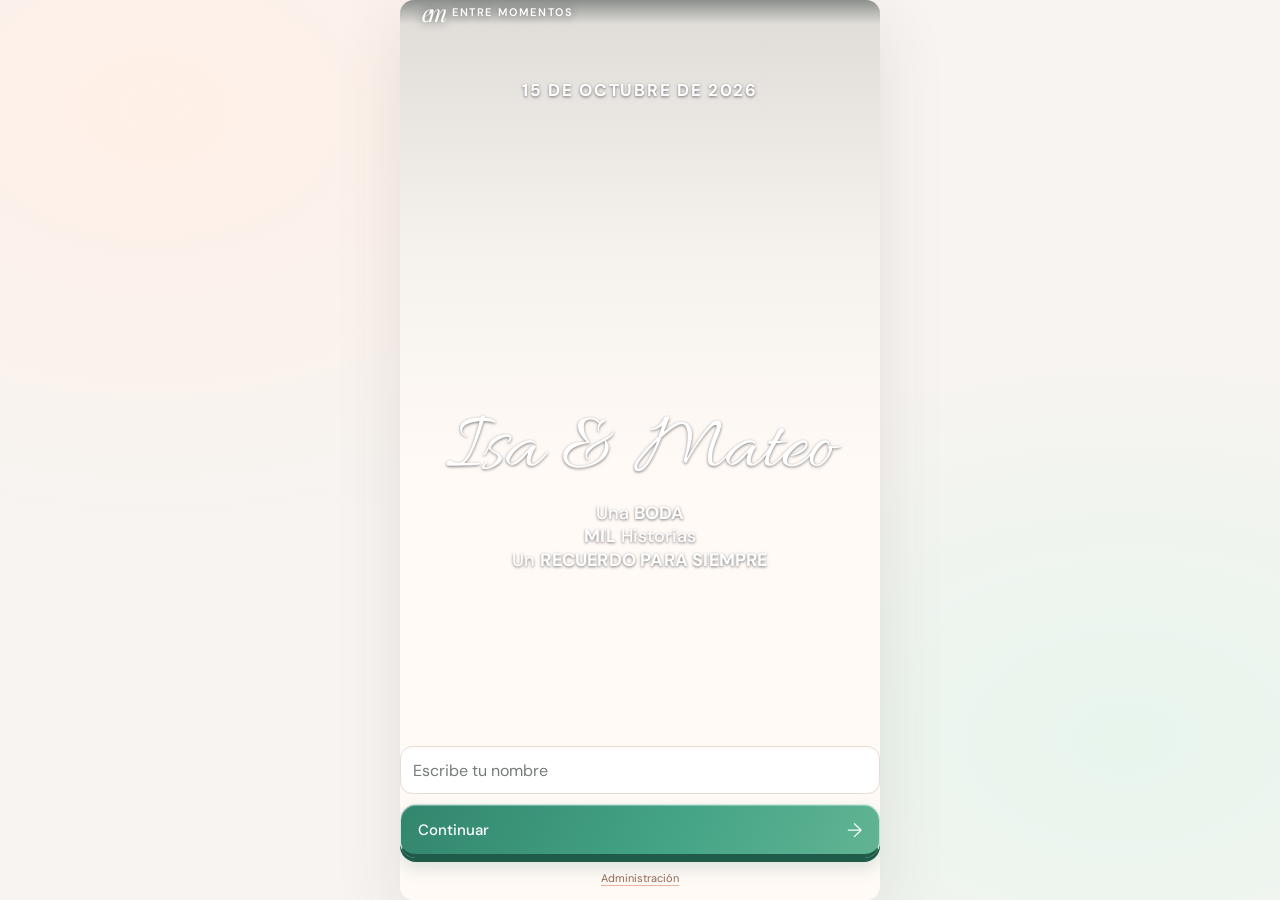
<file: index.html>
<!doctype html>
<html lang="es">
  <head>
    <meta charset="UTF-8" />
    <meta name="viewport" content="width=device-width, initial-scale=1, viewport-fit=cover" />
    <meta name="theme-color" content="#24332c" />
    <meta name="description" content="Entre Momentos — Tus fotos, tus mensajes, su historia. Comparte los mejores momentos de este gran día." />
    <title>Entre Momentos</title>

    <!-- Open Graph / WhatsApp / Facebook Preview -->
    <meta property="og:type" content="website" />
    <meta property="og:site_name" content="Entre Momentos" />
    <meta property="og:title" content="Entre Momentos — Comparte los mejores momentos" />
    <meta property="og:description" content="Explora la demostración de Entre Momentos. Las fotos y dedicatorias de esta vista no se envían ni se guardan." />
    <meta property="og:image" content="https://entre-momentos.pages.dev/social-preview.png" />
    <meta property="og:image:secure_url" content="https://entre-momentos.pages.dev/social-preview.png" />
    <meta property="og:image:type" content="image/png" />
    <meta property="og:image:width" content="1280" />
    <meta property="og:image:height" content="1280" />
    <meta property="og:image:alt" content="Entre Momentos — Tus fotos, tus mensajes, su historia" />

    <!-- Twitter Card -->
    <meta name="twitter:card" content="summary_large_image" />
    <meta name="twitter:title" content="Entre Momentos — Comparte los mejores momentos" />
    <meta name="twitter:description" content="Explora la demostración de Entre Momentos. Las fotos y dedicatorias de esta vista no se envían ni se guardan." />
    <meta name="twitter:image" content="https://entre-momentos.pages.dev/social-preview.png" />

    <!-- Fallback link for social scrapers -->
    <link rel="image_src" href="https://entre-momentos.pages.dev/social-preview.png" />

    <link rel="preconnect" href="https://fonts.googleapis.com" />
    <link rel="preconnect" href="https://fonts.gstatic.com" crossorigin />
    <link href="https://fonts.googleapis.com/css2?family=Allura&family=DM+Sans:wght@400;500;600;700&family=Playfair+Display:wght@400;500;600&display=swap" rel="stylesheet" />
    <link rel="stylesheet" href="/styles.css" />
  </head>
  <body>
    <div class="app-frame">
      <div class="event-backdrop" id="event-backdrop" aria-hidden="true"></div>
      <header class="app-header">
        <button class="wordmark" id="home-button" type="button" aria-label="Ir al inicio"><span class="wordmark-symbol">em</span><span>ENTRE MOMENTOS</span></button>
      </header>
      <main>
        <section class="screen identify-screen" id="screen-welcome" aria-labelledby="welcome-title">
          <article class="event-cover" id="event-cover">
            <p class="cover-date" id="event-date-display">CARGANDO EVENTO…</p>
            <div class="cover-caption"><h1 id="welcome-title"><span id="event-name-display">Entre Momentos</span></h1></div>
            <p class="cover-slogan"><span>Una <strong>BODA</strong></span><span><strong>MIL</strong> Historias</span><span>Un <strong>RECUERDO PARA SIEMPRE</strong></span></p>
          </article>
          <form id="guest-form" class="identity-form">
            <label class="sr-only" for="guest-search">Escribe tu nombre</label><input id="guest-search" type="search" placeholder="Escribe tu nombre" autocomplete="name" minlength="2" required />
            <button class="primary-button" type="submit">Continuar <span aria-hidden="true">→</span></button>
            <p class="form-message" id="search-message" role="status"></p>
            <button class="demo-entry" id="access-entry" type="button">Administración</button>
          </form>
        </section>

        <section class="screen homonyms-screen" id="screen-homonyms" aria-labelledby="homonym-title" hidden>
          <button class="back-button" id="homonym-back" type="button">← <span>Cambiar búsqueda</span></button>
          <div class="step-heading"><h1 id="homonym-title">Encuentra tu nombre en la lista</h1></div>
          <div class="homonym-results" id="homonym-results" aria-live="polite"></div><p class="form-message" id="homonym-feedback" role="status"></p>
        </section>

        <section class="screen home-screen" id="screen-home" aria-labelledby="home-title" hidden>
          <div class="home-heading"><div><h1 id="home-title"><span id="home-guest-name">Invitado</span></h1><p id="home-guest-nickname" class="home-nickname" hidden></p><p class="home-thanks">Gracias por estar aquí. <button type="button" class="guest-switch-link" id="guest-switch-link" title="Cambiar de invitado o buscar otro nombre">¿No eres tú?</button></p></div><span class="demo-badge" id="demo-badge" hidden>DEMO</span></div>
          <aside class="winner-banner" id="winner-banner" role="alert" hidden>
            <div class="winner-banner-badge" aria-hidden="true">🏆</div>
            <div class="winner-banner-body">
              <strong class="winner-banner-title" id="winner-banner-title">¡Ganaste un reto!</strong>
              <p class="winner-banner-copy" id="winner-banner-copy">¡Felicidades! Acércate al staff para tu premio.</p>
            </div>
            <button type="button" class="winner-banner-btn" id="winner-banner-open">Ver premio</button>
          </aside>
          <section class="carousel-section" aria-label="Momentos de la boda">
            <div class="carousel-heading">
              <nav class="home-actions" aria-label="Acciones principales">
                <button id="home-upload" type="button" class="home-action"><svg aria-hidden="true" viewBox="0 0 24 24"><rect x="3" y="4" width="18" height="16" rx="3"/><circle cx="8.5" cy="9" r="1.5"/><path d="m5 17 5-5 3 3 2-2 4 4"/></svg><span>Subir</span></button>
                <button id="home-dedication" type="button" class="home-action"><svg aria-hidden="true" viewBox="0 0 24 24"><path d="M4 5.5A2.5 2.5 0 0 1 6.5 3H20v17H6.5A2.5 2.5 0 0 0 4 22z"/><path d="M4 5.5v14A2.5 2.5 0 0 1 6.5 17H20"/></svg><span>Dedicatoria</span></button>
                <div class="home-action presence-action" id="guest-presence" role="status" aria-live="polite" aria-label="Estado de invitados conectados"><span class="presence-icon"><svg aria-hidden="true" viewBox="0 0 24 24"><circle cx="9" cy="8" r="3"/><path d="M3 20v-1a6 6 0 0 1 12 0v1z"/><path d="M16 5a3 3 0 0 1 0 6m2 3a5 5 0 0 1 3 5v1h-4"/></svg></span><span class="presence-copy"><strong id="connected-count">—</strong><small id="presence-status">Sin datos en vivo</small></span></div>
              </nav>
            </div>
            <div class="carousel-stage" id="carousel-stage"><div class="moment-carousel" id="moment-carousel" aria-live="polite"></div><span class="carousel-gesture-mark" aria-hidden="true"></span><span class="carousel-gesture-hint" id="carousel-gesture-hint"></span></div>
            <div class="carousel-pagination" id="carousel-pagination"></div>
          </section>
          <section class="upload-panel" id="upload-panel" aria-labelledby="upload-title">
            <div class="upload-panel-heading"><div><p class="kicker" id="selected-moment-state">ELIGE UNA TARJETA</p><h2 id="upload-title">Sube tu foto</h2></div><button class="close-panel" id="cancel-upload" type="button" aria-label="Cerrar carga">×</button></div>
            <p class="upload-hint" id="upload-hint">Selecciona un momento para empezar.</p>
            <label class="gallery-button" id="gallery-button"><input type="file" id="gallery-input" accept="image/*" /><svg aria-hidden="true" viewBox="0 0 24 24"><rect x="3" y="4" width="18" height="16" rx="3"/><circle cx="8.5" cy="9" r="1.5"/><path d="m5 17 5-5 3 3 2-2 4 4"/></svg><span>Buscar foto en mi galería</span></label>
            <div class="photo-review" id="photo-review" hidden><img id="photo-preview" alt="Vista previa de la fotografía seleccionada" /><div class="photo-review-actions"><button class="primary-button send-photo-button" id="send-photo" type="button" aria-label="Enviar foto" title="Enviar foto" disabled><svg aria-hidden="true" viewBox="0 0 24 24"><path d="M22 2 11 13"/><path d="m22 2-7 20-4-9-9-4 20-7Z"/></svg></button><button class="secondary-button change-photo-button" id="change-photo" type="button" aria-label="Modificar o seleccionar otra foto" title="Modificar o seleccionar otra foto"><svg aria-hidden="true" viewBox="0 0 24 24"><path d="m15 5 4 4M4 20l4.2-.9L19 8.3a2.1 2.1 0 0 0-3-3L5.2 16.1 4 20Z"/><path d="m13.5 6.5 4 4"/></svg></button><button class="secondary-button cancel-photo-button" id="cancel-photo" type="button" aria-label="Cancelar selección de foto" title="Cancelar"><svg aria-hidden="true" viewBox="0 0 24 24"><path d="m6 6 12 12M18 6 6 18"/></svg></button></div><p class="form-message" id="photo-feedback" role="status"></p></div>
          </section>
        </section>

        <section class="screen message-screen" id="screen-message" aria-labelledby="message-title" hidden>
          <button class="back-button" data-back="home" type="button">← <span>Álbum</span></button>
          <div class="step-heading"><p class="kicker">UN RECUERDO PARA EL ÁLBUM</p><h1 id="message-title">Déjales unas palabras</h1></div>
          <form id="message-form" class="message-form"><label class="field-label" for="message-text">Tu dedicatoria</label><textarea id="message-text" maxlength="240" placeholder="Una frase para recordar este día…" required></textarea><div class="message-form-bottom"><span id="message-count">0 / 240</span><button class="primary-button" type="submit">Enviar dedicatoria <span aria-hidden="true">→</span></button></div><p class="form-message" id="message-feedback" role="status"></p></form>
        </section>

        <section class="screen schedule-screen" id="screen-schedule" aria-labelledby="schedule-title" hidden>
          <button class="back-button" data-back="home" type="button">← <span>Álbum</span></button><div class="step-heading"><p class="kicker" id="schedule-date">EVENTO</p><h1 id="schedule-title">Momentos de hoy</h1></div><div class="public-schedule" id="public-schedule"></div><p class="screen-footnote" id="schedule-note"></p>
        </section>

        <section class="screen staff-login-screen" id="screen-staff-login" aria-labelledby="staff-login-title" hidden>
          <button class="back-button" data-back="home" type="button">← <span>Álbum</span></button><div class="step-heading"><p class="kicker">ACCESO PRIVADO</p><h1 id="staff-login-title">Personal del evento</h1><p>Inicia sesión con tu cuenta autorizada.</p></div>
          <form id="staff-login-form" class="message-form"><label class="field-label" for="staff-email">Correo</label><input class="admin-input" id="staff-email" type="email" autocomplete="username" required /><label class="field-label" for="staff-password">Contraseña</label><input class="admin-input" id="staff-password" type="password" autocomplete="current-password" required /><button class="primary-button" type="submit">Iniciar sesión <span aria-hidden="true">→</span></button><p class="form-message" id="staff-login-feedback" role="status">La autenticación debe habilitarse en el servidor.</p></form>
        </section>

        <section class="screen admin-screen" id="screen-admin" aria-labelledby="admin-title" hidden>
          <div class="admin-top"><button class="back-button" id="close-admin" type="button">← <span>Salir</span></button><span class="kicker">STAFF</span></div><div class="admin-title-row"><div><p class="kicker" id="staff-event-kicker">EVENTO</p><h1 id="admin-title">Control del evento</h1></div></div>
          <nav class="admin-tabs" aria-label="Herramientas del staff"><button class="admin-tab active" data-tab="program" type="button">Programa</button><button class="admin-tab" data-tab="tables" type="button">Mesas</button><button class="admin-tab" data-tab="contests" type="button">Retos</button><button class="admin-tab" data-tab="event" type="button">Evento</button></nav>
          <div class="admin-view" id="admin-program"><p class="admin-help">Momentos configurados para el evento.</p><div class="activity-list" id="activity-list"></div><p class="admin-feedback" id="program-feedback" role="status">Los datos aparecerán cuando se conecte la agenda del evento.</p></div>
          <div class="admin-view staff-data-view" id="admin-tables" hidden><h2>Plano de mesas</h2><div class="empty-state" id="staff-tables"><p>La distribución de mesas no está conectada.</p><small>El plano y los invitados asignados deben venir de los datos reales del evento.</small></div></div>
          <div class="admin-view staff-data-view" id="admin-contests" hidden><h2>Concursos</h2><div class="empty-state" id="staff-contests"><p>No hay concursos conectados.</p><small>Los retos, participantes y premios deben venir de la configuración real.</small></div></div>
          <div class="admin-view staff-data-view" id="admin-event" hidden><h2>Datos del evento</h2><form id="staff-event-form" class="message-form"><label class="field-label" for="staff-event-name">Nombres de la pareja</label><input class="admin-input" id="staff-event-name" required /><label class="field-label" for="staff-event-date">Fecha</label><input class="admin-input" id="staff-event-date" type="date" /><label class="field-label" for="staff-cover-image">Foto de portada</label><input id="staff-cover-image" type="file" accept="image/*" /><button class="primary-button" type="submit">Guardar evento <span aria-hidden="true">→</span></button><p class="form-message" id="staff-event-feedback" role="status"></p></form></div>
        </section>
      </main>
      <div class="winner-modal-overlay" id="winner-modal-overlay" role="dialog" aria-modal="true" aria-labelledby="winner-modal-title" hidden>
        <div class="winner-modal-backdrop" id="winner-modal-backdrop"></div>
        <div class="winner-modal-card">
          <div class="winner-modal-emoji" id="winner-modal-emoji" aria-hidden="true">🎉 🏆 🎉</div>
          <p class="winner-modal-kicker" id="winner-modal-kicker">¡RETO COMPLETADO!</p>
          <h2 class="winner-modal-title" id="winner-modal-title">¡Felicidades!</h2>
          <div class="winner-modal-contest" id="winner-modal-contest">Reto del evento</div>
          <p class="winner-modal-text" id="winner-modal-text">Has ganado este reto.</p>
          <div class="winner-modal-prize" id="winner-modal-prize" hidden>
            <span class="prize-tag">Tu premio</span>
            <strong class="prize-title" id="winner-modal-prize-name"></strong>
            <p class="prize-instructions" id="winner-modal-prize-instructions">Acércate al personal de coordinación o staff para recibir tu premio.</p>
          </div>
          <div class="winner-modal-prizes-list" id="winner-modal-prizes-list" hidden></div>
          <button type="button" class="primary-button winner-modal-btn" id="winner-modal-close">Aceptar <span aria-hidden="true">✓</span></button>
        </div>
      </div>
      <div class="toast" id="toast" role="status" aria-live="polite" hidden></div>
    </div>
    <script src="/keyboard-viewport.js"></script>
    <script src="/app.js"></script>
  </body>
</html>
</file>
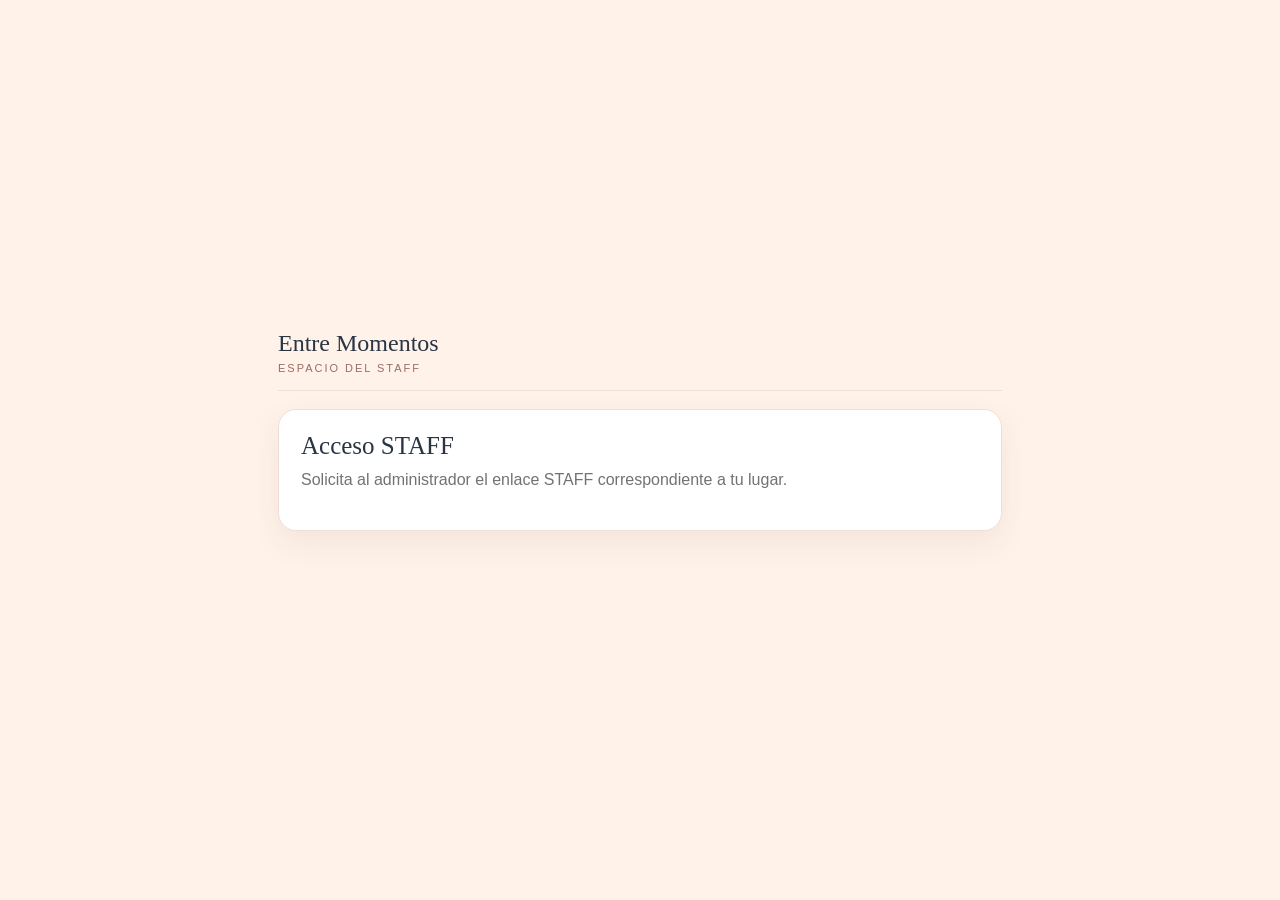
<file: staff.html>
<!doctype html>
<html lang="es"><head><meta charset="utf-8"><meta name="viewport" content="width=device-width, initial-scale=1"><meta name="theme-color" content="#fff2e8"><title>Panel STAFF · Entre Momentos</title>
<meta property="og:type" content="website">
<meta property="og:site_name" content="Entre Momentos">
<meta property="og:title" content="Entre Momentos — Panel STAFF">
<meta property="og:description" content="Tus fotos · Tus mensajes · Su historia. Espacio de coordinación del staff.">
<meta property="og:image" content="/preview.jpg">
<meta property="og:image:secure_url" content="/preview.jpg">
<meta property="og:image:type" content="image/jpeg">
<meta property="og:image:width" content="1024">
<meta property="og:image:height" content="1024">
<meta name="twitter:card" content="summary_large_image">
<meta name="twitter:title" content="Entre Momentos — Panel STAFF">
<meta name="twitter:description" content="Tus fotos · Tus mensajes · Su historia. Espacio de coordinación del staff.">
<meta name="twitter:image" content="/preview.jpg">
<link rel="image_src" href="/preview.jpg">
<link rel="stylesheet" href="styles.css"><style>
body.staff-page{min-height:100svh;overflow:auto;background:#fff2e8;color:#293445;font-family:Arial,sans-serif}.staff-wrap{width:min(760px,100%);margin:auto;padding:28px 18px 50px}.staff-brand{font:24px Georgia,serif;padding-bottom:16px;border-bottom:1px solid #f0dfd6}.staff-brand small{display:block;font:11px Arial,sans-serif;letter-spacing:.18em;color:#9a6d64;margin-top:5px}.staff-card{background:white;border:1px solid #e5dfd5;border-radius:14px;padding:22px;margin:18px 0}.staff-card h1,.staff-card h2{font:25px Georgia,serif;margin:0 0 8px}.staff-card p{line-height:1.5;color:#72736e}.staff-status{padding:12px;border-radius:8px;background:#f4f0e8}.contest{border-top:1px solid #e5dfd5;padding:16px 0}.staff-instructions{margin:12px 0;padding:14px 16px;border:1px solid #f0d6c6;border-radius:14px;background:linear-gradient(120deg,#fff3e8,#f4eafa);color:#73564e;font-size:14px;line-height:1.5;white-space:pre-line}.winner{font-weight:bold;color:#286b59}.staff-error{color:#9b443d}.staff-button{border:0;border-radius:8px;background:#30443e;color:white;padding:12px 16px;font:600 15px Arial;cursor:pointer}.staff-form{display:flex;gap:8px;margin-top:12px}.staff-form input{min-width:0;flex:1;padding:12px;border:1px solid #d9d3c7;border-radius:8px;font:16px Arial}.staff-select-form{display:grid;gap:12px;margin-top:18px}.staff-select-form label{display:grid;gap:6px;color:#526375;font-size:14px;font-weight:600}.staff-select-form select,.staff-select-form input{width:100%;min-height:46px;padding:10px 12px;border:1px solid #d9d3c7;border-radius:8px;background:white;color:#293445;font:16px Arial}.staff-select-form button{border:0;border-radius:8px;background:#30443e;color:white;padding:13px 16px;font:600 15px Arial;cursor:pointer}.staff-select-form button:disabled{opacity:.5}.staff-select-help{font-size:13px!important}.staff-select-message{min-height:20px;color:#8c5f35!important;font-size:13px}
</style><script src="/keyboard-viewport.js" defer></script></head><body class="staff-page"><main class="staff-wrap"><header class="staff-brand">Entre Momentos<small>ESPACIO DEL STAFF</small></header><section id="staff-content" class="staff-card"><h1>Preparando el evento…</h1><p>Un momento, por favor.</p></section><p id="staff-feedback" role="status" aria-live="polite"></p></main><script src="staff.js" defer></script></body></html>
</file>
<file: styles.css>
:root {
  color-scheme: light;
  --paper: #f7f5f0;
  --card: #fffefa;
  --ink: #29352f;
  --muted: #788078;
  --line: #e5e2d8;
  --olive: #617967;
  --olive-dark: #405b49;
  --sage: #e6ede5;
  --copper: #bc8264;
  --serif: "Playfair Display", Georgia, serif;
  --sans: "DM Sans", Arial, sans-serif;
  font-family: var(--sans);
  color: var(--ink);
  background: #ebe9e1;
  font-synthesis: none;
  text-rendering: optimizeLegibility;
  -webkit-font-smoothing: antialiased;
}
* { box-sizing: border-box; }
html, body { width: 100%; height: 100%; min-height: 100%; margin: 0; overflow: hidden; }
body { min-width: 320px; background: #ebe9e1; }
button, input, textarea { font: inherit; }
button { color: inherit; }
button:focus-visible, input:focus-visible, textarea:focus-visible { outline: 3px solid #bc826480; outline-offset: 2px; }
[hidden] { display: none !important; }
.app-frame { position: relative; display: flex; flex-direction: column; width: min(100%, 480px); height: var(--em-visible-height, 100dvh); min-height: 0; margin: 0 auto; overflow: hidden; isolation: isolate; background: var(--paper); box-shadow: 0 0 70px #27352d18; }
.event-backdrop { position: absolute; z-index: -1; inset: 64px 0 auto; height: 38%; pointer-events: none; background: radial-gradient(ellipse at 50% 10%, #e4d9c7 0, #f0ede6 53%, transparent 78%); }
.app-header { z-index: 2; display: flex; flex: 0 0 60px; align-items: center; justify-content: space-between; padding: 0 22px; border-bottom: 1px solid #e7e4da; background: #f8f6f0ed; }
.wordmark { display: flex; align-items: center; gap: 9px; padding: 0; border: 0; background: none; cursor: pointer; font-size: 10px; font-weight: 600; letter-spacing: 1.4px; }
.wordmark-symbol { color: var(--olive); font: italic 24px/1 var(--serif); letter-spacing: -4px; }
.wordmark-symbol span { color: var(--copper); }
.quiet-button, .back-button { padding: 9px 0; border: 0; background: transparent; color: var(--muted); cursor: pointer; font-size: 14px; }
main { position: relative; flex: 1 1 auto; min-height: 0; overflow: hidden; }
.screen { position: absolute; inset: 0; display: flex; flex-direction: column; min-height: 0; padding: 20px 22px; overflow: hidden; animation: enter .2s ease-out; }
@keyframes enter { from { opacity: .55; transform: translateY(5px); } to { opacity: 1; transform: translateY(0); } }
.kicker { margin: 0; color: #858a7f; font-size: 10px; font-weight: 600; letter-spacing: 1.3px; }
h1, h2, h3, p { margin-top: 0; }
.primary-button { display: inline-flex; min-height: 52px; align-items: center; justify-content: space-between; gap: 14px; padding: 0 17px; border: 0; border-radius: 5px; background: var(--olive-dark); color: white; cursor: pointer; font-size: 15px; font-weight: 500; transition: background .16s, transform .16s; }
.primary-button:hover { background: #334b3c; transform: translateY(-1px); }
.primary-button:disabled { opacity: .48; cursor: not-allowed; transform: none; }
.primary-button span { font-size: 20px; font-weight: 300; }
.secondary-button, .text-button { min-height: 43px; padding: 0 14px; border: 1px solid #d8dbd1; border-radius: 4px; background: transparent; color: var(--olive-dark); cursor: pointer; font-size: 14px; }
.text-button { border-color: transparent; color: var(--muted); }
.identify-screen { justify-content: space-between; gap: 12px; padding: 12px 15px 14px; background: transparent; }
.event-cover { position: relative; display: flex; flex: 0 0 40%; min-height: 148px; flex-direction: column; justify-content: space-between; overflow: hidden; padding: 15px; border-radius: 0; isolation: isolate; background: transparent; color: white; }
.event-cover::before, .event-cover::after { content: none; }
.cover-label { align-self: flex-start; padding: 7px 9px; border: 1px solid #ffffff75; border-radius: 30px; background: #26352d35; font-size: 9px; font-weight: 600; letter-spacing: 1px; }
.cover-caption { text-align: center; text-shadow: 0 2px 22px #172521a8; }
.cover-caption > p { margin: 0 0 5px; font-size: 10px; letter-spacing: 1.2px; }
.cover-caption h1 { margin: 0; font: 600 clamp(27px,8vw,38px)/1.04 var(--sans); letter-spacing: -.7px; }
.cover-slogan { display: block; margin-top: 7px; font-size: 12px; }
.guest-rules { display: grid; gap: 7px; padding: 7px 5px 8px; }
.guest-rule { display: flex; align-items: center; gap: 9px; color: #677167; font-size: 12px; line-height: 1.25; }
.guest-rule svg, .home-action svg, .gallery-button svg { flex: 0 0 20px; width: 20px; height: 20px; fill: none; stroke: currentColor; stroke-width: 1.6; stroke-linecap: round; stroke-linejoin: round; }
.identity-form { display: grid; gap: 7px; min-height: 0; }
.field-label { display: block; margin: 1px 0 0; color: #727b72; font-size: 13px; font-weight: 500; }
.identity-form > input, .admin-input { width: 100%; min-width: 0; min-height: 45px; padding: 0 12px; border: 1px solid #dfe1d7; border-radius: 5px; outline-color: var(--olive); background: var(--card); color: var(--ink); font-size: 16px; }
input::placeholder, textarea::placeholder { color: #a4a69b; }
.identity-form .primary-button { margin-top: 2px; }
.form-message { min-height: 18px; margin: 0; color: var(--olive-dark); font-size: 12px; line-height: 1.35; }
#search-message:empty { display: none; }
.demo-entry { justify-self: center; min-height: 30px; padding: 0 8px; border: 0; background: transparent; color: #777f74; cursor: pointer; font-size: 12px; text-decoration: underline; text-underline-offset: 3px; }
.guest-result { display: flex; width: 100%; min-height: 48px; align-items: center; gap: 10px; padding: 7px 11px; border: 1px solid var(--line); border-radius: 4px; background: var(--card); text-align: left; cursor: pointer; }
.guest-initial { display: grid; flex: 0 0 32px; width: 32px; height: 32px; place-items: center; border-radius: 50%; background: var(--sage); color: var(--olive-dark); font: 15px var(--serif); }
.guest-identity { display: grid; flex: 1; gap: 2px; }
.guest-identity strong { font-size: 14px; font-weight: 500; }
.guest-identity small { color: var(--muted); font-size: 11px; }
.result-arrow { color: var(--copper); }
.homonyms-screen { gap: 8px; padding: 18px 18px 24px; overflow-y: auto; -webkit-overflow-scrolling: touch; scrollbar-width: thin; }
.homonyms-screen .back-button { flex-shrink: 0; margin-bottom: 6px; }
.homonyms-screen .step-heading { flex-shrink: 0; margin-bottom: 8px; }
.homonym-results { display: grid; align-content: start; gap: 8px; min-height: 0; padding-bottom: 24px; }
.homonym-results .guest-result { min-height: 54px; flex-shrink: 0; }
.home-screen { --carousel-card-height: min(26dvh,245px); position: absolute; inset: 0; gap: 11px; padding: 15px 18px 16px; }
.home-heading { display: flex; flex: 0 0 auto; align-items: center; justify-content: space-between; min-height: 72px; }
.home-heading h1 { margin: 0; font: 400 clamp(27px,7vw,34px)/1.08 var(--serif); }
.home-heading h1 span { color: var(--olive-dark); }
.home-thanks { margin: 5px 0 0; color: var(--muted); font-size: 14px; line-height: 1.25; }
.guest-switch-link { display: inline; padding: 0; margin-left: 6px; border: 0; background: transparent; color: var(--copper); text-decoration: underline; text-underline-offset: 2px; font-size: 12px; font-weight: 500; cursor: pointer; opacity: .9; transition: color .15s, opacity .15s; }
.guest-switch-link:hover, .guest-switch-link:focus-visible { opacity: 1; color: var(--olive-dark); }
.demo-badge { padding: 6px 8px; border: 1px solid #dbc8a7; border-radius: 20px; color: #927a56; font-size: 9px; font-weight: 600; letter-spacing: 1px; }
.home-actions { display: grid; flex: 0 0 52px; grid-template-columns: repeat(3,1fr); }
.home-action { display: grid; align-content: center; justify-items: center; gap: 3px; border: 0; background: transparent; color: var(--olive-dark); cursor: pointer; font-size: 13px; font-weight: 500; }
.home-action svg { width: 22px; height: 22px; }
.presence-action { color: #778178; cursor: default; }
.presence-action small { color: var(--muted); font-size: 10px; }
.carousel-section { display: flex; flex: 1 1 0; flex-direction: column; min-height: 0; }
.moment-prompt { display: flex; flex: 0 0 auto; min-height: 33px; align-items: center; margin: 0 0 3px; padding: 7px 10px; border-left: 2px solid var(--copper); border-radius: 0 4px 4px 0; background: #f0eee7; color: var(--ink); font-size: 13px; font-weight: 500; line-height: 1.3; }
.carousel-heading { display: flex; flex: 0 0 auto; flex-direction: column; gap: 3px; }
.carousel-invitation { margin: 0; color: var(--muted); font-size: 13px; line-height: 1.25; }
.carousel-title-row { display: flex; flex: 0 0 32px; align-items: center; }
.carousel-heading h2 { margin: 0; font: 400 22px/1.1 var(--serif); }
.carousel-stage { position: relative; display: grid; flex: 1; min-height: min(210px,var(--carousel-card-height)); place-items: center; overflow: hidden; touch-action: pan-y; }
.moment-carousel { position: relative; width: 100%; height: 100%; min-height: min(210px,var(--carousel-card-height)); perspective: 900px; transform-style: preserve-3d; }
.moment-card { position: absolute; top: 50%; bottom: auto; left: 50%; display: flex; width: auto; height: min(var(--carousel-card-height),100%); aspect-ratio: .58; flex-direction: column; justify-content: end; overflow: hidden; padding: clamp(12px,4vw,18px); border: 1px solid #ffffff75; border-radius: 12px; background: linear-gradient(160deg,#e3d7c9,#aeb9ab 52%,#617568); background-position: center; background-size: cover; color: white; text-align: left; box-shadow: 0 10px 24px #29352f24; cursor: pointer; transform-origin: center center; transition: transform .42s cubic-bezier(.2,.75,.25,1), opacity .3s, filter .3s, box-shadow .3s; }
.moment-card::before { position: absolute; inset: 0; background: linear-gradient(180deg,transparent 25%,#1d2a26cf); content: ""; }
.moment-card.is-active { z-index: 2; opacity: 1; transform: translate(-50%,-50%) scale(1); }
.moment-card.is-prev { z-index: 1; opacity: .76; transform: translate(-116%,-50%) scale(.84); filter: saturate(.72); }
.moment-card.is-next { z-index: 1; opacity: .76; transform: translate(16%,-50%) scale(.84); filter: saturate(.72); }
.moment-card.is-hidden { z-index: 0; opacity: 0; transform: translate(-50%,-50%) scale(.7); pointer-events: none; }
.moment-card-name, .moment-card-meta, .moment-card-status { position: relative; z-index: 1; }
.moment-card-name { margin: 0 0 4px; font: 500 clamp(17px,4.8vw,22px)/1.04 var(--serif); }
.moment-card-meta { margin: 0; font-size: 12px; }
.moment-card-status { align-self: flex-start; margin-bottom: auto; padding: 6px 8px; border-radius: 20px; background: #fffefaeb; color: var(--olive-dark); font-size: 10px; font-weight: 600; }
.moment-card.is-active-moment .moment-card-status { background: #405b49; color: white; }
.moment-card-action { position: absolute; z-index: 1; top: 45px; left: 12px; display: inline-flex; min-height: 32px; align-items: center; gap: 6px; padding: 0 9px; border: 1px solid #ffffffa8; border-radius: 20px; background: #fffef0e8; color: var(--olive-dark); font: 500 11px/1 var(--sans); box-shadow: 0 2px 10px #17251f25; }
.moment-card-action svg { width: 15px; height: 15px; fill: none; stroke: currentColor; stroke-width: 1.7; stroke-linecap: round; stroke-linejoin: round; }
.moment-card-action.is-submitted { border-color: #c7dfca; background: #f2fff3ed; color: #287345; font-weight: 600; }
.moment-card-action.is-submitted svg { width: 17px; height: 17px; stroke-width: 2.2; }
.moment-card.has-photo::before { background: linear-gradient(180deg,#17241b00 20%,#17241b1f 48%,#17241bd9 100%); }
.moment-thumbnail { position: absolute; right: 11px; bottom: 11px; width: 42px; height: 42px; border: 2px solid #fff; border-radius: 5px; object-fit: cover; box-shadow: 0 2px 8px #0003; }
.empty-carousel { position: absolute; inset: 10% 8%; display: grid; place-items: center; margin: 0; border: 1px dashed #cbd2c8; border-radius: 8px; color: var(--muted); font-size: 14px; text-align: center; }
.carousel-pagination { display: flex; flex: 0 0 15px; justify-content: center; gap: 6px; padding-top: 7px; }
.carousel-dot { width: 6px; height: 6px; padding: 0; border: 0; border-radius: 50%; background: #c9cdc2; }
.carousel-dot[aria-current="true"] { width: 17px; border-radius: 6px; background: var(--olive); }
.upload-panel { position: absolute; z-index: 4; right: 12px; bottom: 12px; left: 12px; display: none; max-height: calc(100% - 24px); flex-direction: column; gap: 7px; overflow: hidden; padding: 12px 13px; border: 1px solid #e5e2d8; border-radius: 7px; background: #fffefaed; box-shadow: 0 3px 15px #29352f0a; transition: border-color .2s, background .2s; }
.upload-panel.open { display: flex; border-color: #b8c5b8; background: #fffefa; }
.home-screen.is-uploading .home-heading, .home-screen.is-uploading .home-actions { display: none; }
.home-screen.is-uploading .carousel-section { flex: 0 0 calc(var(--carousel-card-height) + 110px); min-height: 0; }
.home-screen.is-uploading .upload-panel { position: relative; z-index: 1; inset: auto; flex: 1 1 0; min-height: 0; max-height: none; justify-content: space-evenly; }
.home-screen.is-uploading .moment-prompt { flex-shrink: 0; }
.home-screen.is-reviewing .upload-hint { display: none; }
.home-screen.is-uploading .photo-review { align-content: center; flex: 1; }
.upload-panel-heading { display: flex; align-items: center; justify-content: space-between; }
.upload-panel-heading h2 { margin: 2px 0 0; font: 400 21px/1.1 var(--serif); }
.close-panel { width: 34px; height: 34px; border: 0; border-radius: 50%; background: #f2f0ea; color: #737c72; cursor: pointer; font-size: 24px; }
.upload-hint { margin: 0; color: var(--muted); font-size: 12px; line-height: 1.35; }
.gallery-button { position: relative; display: flex; min-height: 48px; align-items: center; justify-content: center; gap: 9px; overflow: hidden; border: 1px solid #cdd7cc; border-radius: 5px; background: #f8faf6; color: var(--olive-dark); cursor: pointer; font-size: 14px; font-weight: 500; }
.home-screen.is-uploading .gallery-button { min-height: 58px; font-size: 16px; }
.gallery-button input { position: absolute; inset: 0; width: 100%; height: 100%; opacity: 0; cursor: pointer; }
.gallery-button svg { width: 19px; height: 19px; }
.photo-review { display: grid; grid-template-columns: 74px 1fr; gap: 8px 10px; align-items: center; }
.photo-review > img { width: 74px; height: 74px; border-radius: 4px; background: #e8e9df; object-fit: cover; }
.photo-review-actions { display: grid; grid-template-columns: repeat(3,50px); justify-content: center; gap: 10px; }
.photo-review-actions > button { display: grid; width: 50px; height: 50px; min-height: 50px; place-items: center; padding: 0; border-radius: 50%; }
.photo-review-actions .primary-button { font-size: 13px; }
.photo-review .form-message { grid-column: 1 / -1; }
.back-button { align-self: flex-start; display: flex; align-items: center; gap: 8px; min-height: 38px; margin: -7px 0 17px; color: var(--olive-dark); font-size: 14px; }
.step-heading { margin: 0 0 18px; }
.step-heading .kicker { margin-bottom: 9px; }
.step-heading h1, .step-heading h2 { margin: 0 0 8px; font: 400 clamp(30px,8vw,36px)/1.04 var(--serif); letter-spacing: -.4px; }
.step-heading p:last-child { margin-bottom: 0; color: var(--muted); font-size: 14px; line-height: 1.4; }
.message-screen { overflow-y: auto; overscroll-behavior: contain; padding-bottom: max(12px, env(safe-area-inset-bottom)); scroll-padding-bottom: 20px; }
.message-form { display: grid; gap: 9px; flex: 0 0 auto; padding-bottom: max(10px, env(safe-area-inset-bottom)); }
.message-form textarea { width: 100%; min-height: 135px; resize: none; padding: 13px; border: 1px solid #dfe1d7; border-radius: 5px; outline-color: var(--olive); background: var(--card); color: var(--ink); font: 16px/1.45 var(--sans); }
.message-form-bottom { display: grid; gap: 8px; margin-top: 2px; }
.message-form-bottom > span { justify-self: end; color: #858a80; font-size: 12px; }
.schedule-screen .step-heading { margin-bottom: 14px; }
.public-schedule { display: grid; gap: 7px; overflow: hidden; }
.public-activity { display: grid; grid-template-columns: 56px 10px 1fr; align-items: center; gap: 10px; min-height: 50px; padding: 7px 10px; border: 1px solid var(--line); border-radius: 5px; background: var(--card); transition: border-color .3s, box-shadow .3s; }
.public-activity.is-current { border-color: var(--copper); box-shadow: 0 0 0 1px var(--copper), 0 4px 12px #b05c3c15; }
.public-activity time { color: #727d73; font-size: 13px; font-variant-numeric: tabular-nums; }
.public-activity-mark { width: 8px; height: 8px; border: 2px solid #a9b6a7; border-radius: 50%; }
.public-activity.is-current .public-activity-mark { background: var(--copper); border-color: var(--copper); }
.public-activity strong { font-size: 14px; font-weight: 500; }
.screen-footnote { margin: auto 0 2px; color: #83877e; font-size: 12px; line-height: 1.4; }
.staff-login-screen .step-heading { margin-bottom: 16px; }
.staff-login-screen .message-form { gap: 8px; }
.staff-login-screen .primary-button { margin-top: 7px; }
.admin-screen { padding: 12px 16px 16px; }
.admin-top { display: flex; flex: 0 0 31px; align-items: center; justify-content: space-between; }
.admin-top .back-button { margin: 0; }
.admin-top .kicker { font-size: 9px; }
.admin-title-row { display: flex; flex: 0 0 53px; align-items: center; justify-content: space-between; }
.admin-title-row .kicker { margin-bottom: 4px; font-size: 9px; }
.admin-title-row h1 { margin: 0; font: 400 25px/1.1 var(--serif); }
.admin-tabs { display: grid; flex: 0 0 43px; grid-template-columns: repeat(4,1fr); border-bottom: 1px solid #dddcd1; }
.admin-tab { position: relative; padding: 0 2px; border: 0; background: transparent; color: #858a80; cursor: pointer; font-size: 12px; }
.admin-tab.active { color: var(--olive-dark); font-weight: 600; }
.admin-tab.active::after { position: absolute; right: 5px; bottom: -1px; left: 5px; height: 2px; background: var(--olive); content: ""; }
.admin-view { flex: 1; min-height: 0; padding-top: 12px; overflow: hidden; }
.admin-view h2 { margin: 0 0 9px; font: 400 21px var(--serif); }
.admin-help { margin: 0 0 10px; color: #737b72; font-size: 12px; line-height: 1.35; }
.activity-list { display: grid; gap: 6px; max-height: 58%; overflow: auto; }
.activity-row { display: flex; gap: 9px; align-items: center; padding: 9px; border: 1px solid #e3e3d9; border-radius: 4px; background: var(--card); }
.activity-index { color: #a18b70; font: 13px var(--serif); }
.activity-fields { display: grid; flex: 1; gap: 4px; min-width: 0; }
.activity-fields strong { font-size: 14px; font-weight: 500; }
.activity-fields small, .activity-row small { color: var(--muted); font-size: 11px; }
.admin-feedback { min-height: 28px; margin: 9px 0 0; color: #788176; font-size: 11px; line-height: 1.35; }
.staff-data-view { overflow: auto; }
.empty-state { display: grid; gap: 5px; padding: 13px; border: 1px solid var(--line); border-radius: 5px; background: var(--card); }
.empty-state p { margin: 0; font-size: 14px; }
.empty-state small { color: var(--muted); font-size: 12px; line-height: 1.35; }
.table-card, .contest-card { display: grid; gap: 7px; padding: 11px; margin-bottom: 8px; border: 1px solid var(--line); border-radius: 5px; background: var(--card); }
.table-card h3, .contest-card h3 { margin: 0; font: 500 16px var(--serif); }
.table-guest, .contest-participant { display: flex; justify-content: space-between; gap: 9px; padding-top: 6px; border-top: 1px solid #eeece5; font-size: 12px; }
.contest-card p { margin: 0; color: var(--muted); font-size: 12px; }
.contest-card small { color: var(--muted); font-size: 11px; }
.contest-entry { display: flex; align-items: center; gap: 9px; padding-top: 7px; border-top: 1px solid #eeece5; }
.contest-entry > img { width: 44px; height: 44px; border-radius: 4px; object-fit: cover; }
.contest-entry-detail { display: grid; gap: 3px; }
.contest-entry-detail strong { font-size: 12px; font-weight: 500; }
.contest-entry-detail small { color: var(--muted); font-size: 10px; }
.contest-card .secondary-button { min-height: 37px; }
#admin-event .message-form { gap: 6px; }
#admin-event .admin-input { min-height: 40px; }
#admin-event .primary-button { min-height: 44px; margin-top: 5px; }
#admin-event input[type=file] { max-width: 100%; color: var(--muted); font-size: 12px; }
.toast { position: absolute; z-index: 5; right: 14px; bottom: 14px; left: 14px; padding: 12px 14px; border-radius: 5px; background: #29352f; color: white; font-size: 13px; line-height: 1.35; box-shadow: 0 5px 20px #0002; }
@media (max-height: 700px) {
  .home-screen { --carousel-card-height: min(30dvh,210px); }
  .app-header { flex-basis: 52px; }
  .identify-screen { gap: 8px; padding-top: 8px; padding-bottom: 8px; }
  .event-cover { flex-basis: 36%; min-height: 135px; }
  .guest-rules { gap: 7px; padding-block: 7px; }
  .guest-rule { font-size: 11px; }
  .identity-form { gap: 5px; }
  .identity-form > input { min-height: 46px; }
  .identity-form .primary-button { min-height: 54px; }
  .demo-entry { min-height: 38px; }
  .home-screen { gap: 7px; padding-block: 10px; }
  .home-heading { min-height: 65px; }
  .home-thanks { font-size: 13px; }
  .home-actions { flex-basis: 50px; }
  .upload-panel { gap: 5px; padding: 9px 11px; }
  .gallery-button { min-height: 42px; }
  .home-screen.is-uploading .gallery-button { min-height: 50px; }
  .message-form textarea { min-height: 105px; }
}
@media (min-width: 600px) {
  .app-frame { height: min(900px,100dvh); margin: auto; border-radius: 14px; }
  body { display: grid; place-items: center; }
}
@media (prefers-reduced-motion: reduce) {
  *, *::before, *::after { animation-duration: .01ms !important; scroll-behavior: auto !important; transition-duration: .01ms !important; }
}

/* Celebratory palette: polished wedding neutrals with fresh, joyful color accents. */
:root {
  --paper: #fffaf6;
  --card: #ffffff;
  --ink: #293445;
  --muted: #727887;
  --line: #f0dfd6;
  --olive: #4c9a7e;
  --olive-dark: #286b59;
  --sage: #e4f4eb;
  --copper: #e98a73;
  --party-sun: #f4c965;
  --party-lilac: #eee6fa;
}
body { background: radial-gradient(ellipse at 12% 12%,#fff0e7 0,transparent 38%),radial-gradient(ellipse at 88% 82%,#e7f5ed 0,transparent 36%),#f7f4f1; }
.app-frame { background: var(--paper); box-shadow: 0 20px 70px #4c3b331c; }
.event-backdrop { inset: 0; height: 100%; background-image: linear-gradient(180deg,transparent 0%,transparent 42%,#fffaf6b8 73%,var(--paper) 100%),radial-gradient(ellipse at 15% 12%,#ffe2d366 0,transparent 36%),linear-gradient(145deg,#e9b78c,#d98e88 35%,#6b9a84 72%,#d9e9da); background-position: center top; background-repeat: no-repeat; background-size: 100% 100%,cover,cover; }
.app-header { border-color: #f2e5dc; background: #fffdfaeb; backdrop-filter: blur(14px); }
.wordmark { font-size: 11px; letter-spacing: 1.6px; }
.wordmark-symbol { color: #31866c; }
.wordmark-symbol span { color: #e88578; }
.kicker { color: #8b7481; }
button:focus-visible, input:focus-visible, textarea:focus-visible { outline-color: #e98a7380; }
.primary-button { border-radius: 13px; background: linear-gradient(115deg,#286b59,#398c70); box-shadow: 0 7px 18px #286b5926; }
.primary-button:hover { background: linear-gradient(115deg,#225d4e,#317c63); box-shadow: 0 10px 20px #286b5933; }
.secondary-button { border-color: #e6d8e8; border-radius: 12px; background: #fbf7ff; color: #68537b; }
.text-button { color: #777c88; }
.event-cover { border-radius: 0; background: transparent; box-shadow: none; }
.event-cover::before, .event-cover::after { content: none; }
.cover-label { border-color: #ffffffa6; border-radius: 30px; background: #fff8e73d; backdrop-filter: blur(8px); }
.cover-caption h1 { font-family: var(--serif); font-weight: 500; }
.guest-rule { color: #5e6874; }
.guest-rule svg { color: var(--olive-dark); }
.identity-form > input, .admin-input { border-color: #eadbd3; border-radius: 12px; box-shadow: inset 0 1px 2px #44352908; }
.identity-form > input:focus, textarea:focus { border-color: #60a88b; }
.field-label { color: #526375; }
.demo-entry { color: #936854; text-decoration-color: #e8b59b; }
.guest-result { border-color: #eee2df; border-radius: 14px; background: #fffefd; box-shadow: 0 5px 16px #4938340a; transition: border-color .18s,transform .18s,box-shadow .18s; }
.guest-result:hover { transform: translateY(-2px); border-color: #e8b8a3; box-shadow: 0 9px 20px #49383412; }
.guest-initial { background: linear-gradient(145deg,#fce8dd,#f7efd0); color: #935b48; }
.result-arrow { color: #e28270; }
.home-screen { gap: 12px; }
.home-heading h1 span { color: #286b59; }
.home-thanks { color: #717b83; }
.demo-badge { border-color: #efd294; background: #fff5d9; color: #9a7133; }
.home-actions { border: 0; border-radius: 0; background: transparent; box-shadow: none; }
.home-action { color: #346f60; }
.home-action:nth-child(1) svg { color: #e27f70; }
.home-action:nth-child(2) svg { color: #9676b5; }
.presence-action { color: #607b73; }
.moment-prompt { border-color: #e58b70; border-radius: 0 11px 11px 0; background: linear-gradient(100deg,#fff0e7,#fff8ed); }
.moment-card { border-color: #ffffffb8; border-radius: 20px; box-shadow: 0 16px 36px #273b3530; }
.moment-card::before { background: linear-gradient(180deg,#26362a05 8%,#172a25b8 100%); }
.moment-card-status { border: 1px solid #ffffff88; background: #fffcf2ed; color: #326b58; }
.moment-card.is-active-moment .moment-card-status { background: #328365; color: white; }
.moment-card-action { border-color: #ffffffbd; background: #fffdf2ed; color: #326b58; box-shadow: 0 4px 14px #18292332; }
.moment-card-action.is-submitted { border-color: #bfe7cc; background: #effff2f2; color: #207047; }
.carousel-dot { background: #e8d8d4; }
.carousel-dot[aria-current="true"] { background: #3d9474; }
.upload-panel { border-color: #efdfd7; border-radius: 18px; background: #fffefaF2; box-shadow: 0 14px 35px #44342a12; backdrop-filter: blur(12px); }
.upload-panel.open { border-color: #c9e5d5; background: #fffefd; }
.upload-panel-heading h2, .step-heading h1, .step-heading h2, .carousel-heading h2 { color: #334454; }
.close-panel { background: #fff0e8; color: #b96f60; }
.gallery-button { border-color: #c5e4d2; border-radius: 14px; background: linear-gradient(110deg,#f0fbf4,#fff5ed); color: #286b59; }
.photo-review > img { border-radius: 12px; box-shadow: 0 5px 14px #273b351c; }
.moment-thumbnail { border-radius: 10px; }
.message-form textarea { border-color: #eadbd3; border-radius: 14px; }
.public-activity { border-color: #eee2dc; border-radius: 13px; background: #fffefd; }
.public-activity-mark { border-color: #62a889; background: #e3f4eb; }
.toast { border-radius: 14px; background: #2f6658; box-shadow: 0 8px 24px #1e41382e; }
.admin-page .admin-card, .staff-page .staff-card { border-color: #f0dfd6; border-radius: 18px; box-shadow: 0 12px 32px #49383412; }
.admin-page .admin-button, .staff-page .staff-button { border-radius: 12px; background: linear-gradient(115deg,#286b59,#398c70); box-shadow: 0 6px 16px #286b5926; }
.admin-page .admin-button.secondary { background: #fff0e8; color: #875849; }
.admin-page .admin-form input, .admin-page .url-row input, .staff-page .staff-form input { border-color: #eadbd3; border-radius: 11px; }

/* Guest experience: colorful, tactile controls with a small pressed state. */
.screen:not(.staff-login-screen):not(.admin-screen) .primary-button {
  min-height: 54px;
  border: 1px solid #ffffffb8;
  border-bottom: 4px solid #205b49;
  border-radius: 16px;
  background: linear-gradient(115deg,#32866d 0%,#45a486 58%,#61b493 100%);
  box-shadow: 0 4px 0 #205b49,0 9px 18px #286b5930,inset 0 1px #ffffff55;
  transition: transform .16s ease,box-shadow .16s ease,filter .16s ease;
  -webkit-tap-highlight-color: transparent;
}
.screen:not(.staff-login-screen):not(.admin-screen) .primary-button:hover {
  transform: translateY(-2px);
  box-shadow: 0 6px 0 #205b49,0 13px 22px #286b5938,inset 0 1px #ffffff66;
  filter: saturate(1.08);
}
.screen:not(.staff-login-screen):not(.admin-screen) .primary-button:active {
  transform: translateY(3px);
  border-bottom-width: 1px;
  box-shadow: 0 1px 0 #205b49,0 3px 8px #286b5928,inset 0 1px #ffffff45;
}
.screen:not(.staff-login-screen):not(.admin-screen) .primary-button:disabled {
  transform: none;
  border-bottom-width: 4px;
  box-shadow: 0 4px 0 #205b4940,0 7px 12px #286b5912;
  filter: grayscale(.15);
}
.photo-review-actions > button,
.screen:not(.staff-login-screen):not(.admin-screen) .photo-review-actions > button,
.photo-review-actions .send-photo-button,
.screen:not(.staff-login-screen):not(.admin-screen) .photo-review-actions .send-photo-button {
  width: 50px !important;
  height: 50px !important;
  min-height: 50px !important;
  max-height: 50px !important;
  border-radius: 50% !important;
  display: flex !important;
  align-items: center !important;
  justify-content: center !important;
  padding: 0 !important;
  box-sizing: border-box !important;
}
.photo-review-actions > button svg {
  width: 22px;
  height: 22px;
  fill: none;
  stroke: currentColor;
  stroke-width: 1.8;
  stroke-linecap: round;
  stroke-linejoin: round;
  display: block;
}
.photo-review-actions .send-photo-button svg {
  /* Optical alignment: center the paper airplane mass and tip within the circular button */
  transform: translate(-1.5px, 1.5px);
}
.screen:not(.staff-login-screen):not(.admin-screen) .photo-review-actions .change-photo-button { border: 1px solid #fff8d9; border-bottom: 4px solid #d7a632; background: linear-gradient(145deg,#ffe994,#f4c44f); color: #674a13; box-shadow: 0 3px 0 #d7a632,0 7px 13px #8a651d24; }
.screen:not(.staff-login-screen):not(.admin-screen) .photo-review-actions .cancel-photo-button { border: 1px solid #ffe2dc; border-bottom: 4px solid #b92e3b; background: linear-gradient(145deg,#f98a7b,#dc4f59); color: #fff; box-shadow: 0 3px 0 #b92e3b,0 7px 13px #a43c3c24; }
.photo-review-actions .change-photo-button:active,
.photo-review-actions .cancel-photo-button:active { transform: translateY(2px); border-bottom-width: 2px; }

/* Botón de eliminar evento en rojo fuerte */
.admin-page .admin-button.danger,
.admin-button.danger,
.delete-event-button {
  background: linear-gradient(135deg, #d32f2f, #b71c1c) !important;
  color: #ffffff !important;
  border: 1px solid #9a1010 !important;
  border-bottom: 3px solid #7f0000 !important;
  box-shadow: 0 4px 12px rgba(183, 28, 28, 0.35), 0 2px 0 #7f0000 !important;
  font-weight: 700 !important;
}
.admin-page .admin-button.danger:hover,
.admin-button.danger:hover,
.delete-event-button:hover {
  background: linear-gradient(135deg, #e53935, #c62828) !important;
  color: #ffffff !important;
  box-shadow: 0 6px 16px rgba(183, 28, 28, 0.45), 0 2px 0 #7f0000 !important;
  transform: translateY(-1px);
}
.admin-page .admin-button.danger:active,
.admin-button.danger:active,
.delete-event-button:active {
  transform: translateY(2px);
  border-bottom-width: 1px !important;
  box-shadow: 0 1px 0 #7f0000, 0 2px 6px rgba(183, 28, 28, 0.3) !important;
}
.screen:not(.staff-login-screen):not(.admin-screen) .secondary-button {
  border: 1px solid #ffffff;
  border-bottom: 3px solid #cdbfe1;
  border-radius: 13px;
  background: linear-gradient(135deg,#fff,#f3edff);
  color: #65527b;
  box-shadow: 0 3px 0 #d5c9e5,0 7px 14px #67547b18;
  transition: transform .16s ease,box-shadow .16s ease;
}
.screen:not(.staff-login-screen):not(.admin-screen) .secondary-button:active {
  transform: translateY(2px);
  border-bottom-width: 1px;
  box-shadow: 0 1px 0 #d5c9e5,0 2px 5px #67547b14;
}
.screen:not(.staff-login-screen):not(.admin-screen) .back-button {
  min-height: 38px;
  padding: 0 13px;
  border: 1px solid #ffffff;
  border-bottom: 3px solid #efc4b5;
  border-radius: 13px;
  background: linear-gradient(135deg,#fffaf7,#ffede5);
  color: #875f61;
  box-shadow: 0 3px 0 #f0d0c4,0 6px 12px #a6604d12;
  transition: transform .16s ease,box-shadow .16s ease;
}
.screen:not(.staff-login-screen):not(.admin-screen) .back-button:active {
  transform: translateY(2px);
  border-bottom-width: 1px;
  box-shadow: 0 1px 0 #f0d0c4,0 2px 5px #a6604d12;
}
.guest-result {
  border: 1px solid #fff;
  border-bottom: 3px solid #e8c9ba;
  background: linear-gradient(120deg,#fffefd,#fff8f3 58%,#f2faf5);
  box-shadow: 0 3px 0 #efd9cd,0 8px 16px #49383412;
}
.guest-result:active { transform: translateY(2px); border-bottom-width: 1px; box-shadow: 0 1px 0 #efd9cd,0 3px 7px #49383410; }
.home-actions { flex-basis: 58px; align-items: center; gap: 8px; }
.home-action:not(.presence-action) {
  min-height: 52px;
  border: 1px solid #fff;
  border-bottom: 3px solid #e7b8a7;
  border-radius: 15px;
  background: linear-gradient(145deg,#fffdfb,#fff0e9);
  color: #9b5d54;
  box-shadow: 0 3px 0 #efd2c6,0 7px 13px #68463e14,inset 0 1px #ffffff;
  transition: transform .16s ease,box-shadow .16s ease;
  -webkit-tap-highlight-color: transparent;
}
.home-action:not(.presence-action):active {
  transform: translateY(2px);
  border-bottom-width: 1px;
  box-shadow: 0 1px 0 #efd2c6,0 2px 5px #68463e10;
}
.home-action.presence-action {
  display: flex;
  min-width: 0;
  min-height: 52px;
  align-items: center;
  justify-content: center;
  gap: 7px;
  padding: 4px 8px;
  border: 1px solid #fff;
  border-bottom: 3px solid #cbded3;
  border-radius: 15px;
  background: linear-gradient(145deg,#fbfffd,#eaf6ef);
  color: #536c67;
  box-shadow: 0 3px 0 #d9e8df,0 7px 13px #466b5c12,inset 0 1px #ffffff;
  transform: none;
  transition: none;
  animation: none;
  cursor: default;
  pointer-events: none;
  -webkit-tap-highlight-color: transparent;
}
.presence-icon {
  display: grid;
  flex: 0 0 32px;
  width: 32px;
  height: 32px;
  place-items: center;
  border: 1px solid #ffffff;
  border-radius: 50%;
  background: linear-gradient(145deg,#e4f7ec,#e8f3fb);
  color: #43866f;
  box-shadow: 0 2px 0 #d0e5d8,inset 0 1px #fff;
}
.presence-icon svg { width: 19px; height: 19px; }
.presence-copy { display: grid; min-width: 0; gap: 2px; text-align: left; }
#connected-count { color: #286b59; font-size: 18px; font-weight: 700; font-variant-numeric: tabular-nums; line-height: 1; }
#presence-status { max-width: 78px; color: #64747a; font-size: 9px; font-weight: 500; line-height: 1.1; }
.presence-action:not(.has-live-count) .presence-icon { background: linear-gradient(145deg,#fff1e8,#f7edf8); color: #b17b70; box-shadow: 0 2px 0 #edd9d4,inset 0 1px #fff; }
.presence-action:not(.has-live-count) #connected-count { color: #927b83; }
#home-upload { border-bottom-color: #e68d78; background: linear-gradient(145deg,#fffaf6,#ffe4d9); color: #a95e50; }
#home-dedication { border-bottom-color: #ab8aca; background: linear-gradient(145deg,#fffaff,#eee5fb); color: #745b91; }
#home-upload svg { color: #e27f70; }
#home-dedication svg { color: #9676b5; }
.gallery-button {
  border: 1px solid #fff;
  border-bottom: 4px solid #a8d4bb;
  background: linear-gradient(110deg,#effbf3 0%,#fff8ec 58%,#fff0e8 100%);
  box-shadow: 0 4px 0 #b8dbc6,0 9px 18px #286b5918,inset 0 1px #fff;
  transition: transform .16s ease,box-shadow .16s ease,filter .16s ease;
}
.gallery-button:hover { transform: translateY(-2px); box-shadow: 0 6px 0 #b8dbc6,0 13px 22px #286b5922,inset 0 1px #fff; filter: saturate(1.08); }
.gallery-button:active { transform: translateY(3px); border-bottom-width: 1px; box-shadow: 0 1px 0 #b8dbc6,0 3px 7px #286b5912; }
.close-panel { border: 1px solid #fff; border-bottom: 3px solid #e6b6a9; background: linear-gradient(145deg,#fff8f4,#ffe9e1); box-shadow: 0 3px 0 #efcfc4,0 6px 12px #83554a14; }
.close-panel:active { transform: translateY(2px); border-bottom-width: 1px; box-shadow: 0 1px 0 #efcfc4,0 2px 5px #83554a10; }
.message-form textarea:focus { border-color: #9c7bc1; box-shadow: 0 0 0 4px #eee6fa,0 5px 14px #54426d12; }
.moment-card-action { backdrop-filter: blur(10px); }
.public-activity {
  border-bottom: 3px solid #b9dec8;
  background: linear-gradient(110deg,#ffffff,#f4fbf6 64%,#fff8f1);
  box-shadow: 0 3px 0 #d9ece0,0 7px 14px #4938340b;
}
.public-activity:nth-child(3n + 2) { border-bottom-color: #eab7a9; background: linear-gradient(110deg,#fffefd,#fff5ef 64%,#fff9ef); box-shadow: 0 3px 0 #f1d9d0,0 7px 14px #4938340b; }
.public-activity:nth-child(3n) { border-bottom-color: #c4aedc; background: linear-gradient(110deg,#fffefd,#f8f3ff 64%,#f3faf7); box-shadow: 0 3px 0 #e3d9ef,0 7px 14px #4938340b; }
@media (prefers-reduced-motion: reduce) {
  .screen:not(.staff-login-screen):not(.admin-screen) button,
  .gallery-button { transition: none; }
}

.home-nickname { margin: 2px 0 0; color: #858b91; font-size: 12px; line-height: 1.2; }
.guest-identity .guest-nickname { color: #858b91; font-size: 11px; }

/* Integral event setup: grouped fields, repeatable moments, and clear challenge controls. */
.event-setup-card { overflow: hidden; }
.event-setup-form { gap: 16px; }
.setup-section { display: grid; gap: 12px; padding: 17px; border: 1px solid #efe1d9; border-radius: 14px; background: linear-gradient(145deg,#fffefd,#fffaf6); }
.setup-section > .admin-eyebrow { margin: 0; }
.setup-section-heading,.setup-activity-heading { display: flex; align-items: center; justify-content: space-between; gap: 10px; }
.setup-section-heading h3,.setup-activity-heading h4 { margin: 3px 0 0; color: #334e45; font-family: var(--serif); font-weight: 500; }
.setup-activities { display: grid; gap: 12px; }
.setup-activity-card { display: grid; gap: 10px; padding: 14px; border: 1px solid #ebdfd8; border-radius: 12px; background: #fff; }
.setup-activity-card [data-remove-setup-activity] { padding: 7px 10px; font-size: 12px; }
.setup-activity-card textarea { min-height: 64px; }
.setup-challenge { display: grid; gap: 10px; padding: 13px; border: 1px solid #dfebdf; border-radius: 11px; background: #f6fbf5; }
.setup-challenge[hidden] { display: none; }
.setup-activity-card .rule-toggle { margin: 0; }
.event-setup-form > .admin-button[type=submit] { justify-self: start; }
#setup-event-feedback { min-height: 18px; margin: 0; }
.admin-time-entry { display: grid; grid-template-columns: minmax(0,1fr) 96px; gap: 8px; }
.admin-time-entry input { min-width: 0; }

/* Clean guest carousel: finite cards, titles above photos, and a one-time tap cue. */
.home-screen { --carousel-card-height: min(34dvh,300px); }
.carousel-section { min-height: 0; }
.carousel-heading { gap: 0; }
.carousel-stage { min-height: min(280px,calc(var(--carousel-card-height) + 73px)); }
.moment-carousel { min-height: inherit; }
.moment-slide {
  position: absolute;
  top: 50%;
  left: 50%;
  display: grid;
  grid-template-rows: auto minmax(0,1fr) auto;
  gap: 8px;
  width: min(58vw,260px);
  height: min(calc(var(--carousel-card-height) + 125px),100%);
  transform-origin: center center;
  transition: transform .42s cubic-bezier(.2,.75,.25,1),opacity .32s;
  perspective: 900px;
}
.moment-slide-heading { display: grid; width: 100%; height: 52px; min-height: 52px; align-content: center; padding: 3px 9px; border: 1px solid #ffffffdb; border-radius: 12px; background: #fffdf2e8; box-shadow: 0 3px 12px #31483c12; -webkit-backdrop-filter: blur(8px); backdrop-filter: blur(8px); text-align: center; }
.moment-card-name { display: -webkit-box; margin: 0; overflow: hidden; color: #263a32; font: 500 clamp(15px,4vw,19px)/1.1 var(--serif); text-wrap: balance; -webkit-box-orient: vertical; -webkit-line-clamp: 2; line-clamp: 2; }
.moment-card-name.is-long { font-size: clamp(12px,3.1vw,14px); line-height: 1.12; }
.moment-card-meta { margin: 0; padding-top: 2px; color: #44574e; font-size: 13px; font-variant-numeric: tabular-nums; text-align: center; }
.moment-card-meta:empty { visibility: hidden; }
.moment-card {
  position: relative;
  top: auto;
  left: auto;
  display: block;
  width: 100%;
  height: 100%;
  min-height: 0;
  aspect-ratio: auto;
  padding: 0;
  border: 1px solid #ffffffd9;
  border-radius: 18px;
  background: linear-gradient(145deg,#e9d7ce,#a6b9ad 53%,#526f61);
  background-position: center;
  background-size: cover;
  box-shadow: 0 12px 28px #26382e29;
  transform: none;
}
.moment-card::before,
.moment-card-status,
.moment-card-action,
.moment-thumbnail { display: none !important; }
.moment-card.has-photo { background-color: #e9e5df; }
.moment-card-submitted-check { position: absolute; top: 50%; left: 50%; display: grid; width: 48px; height: 48px; place-items: center; border: 2px solid #fff; border-radius: 50%; background: #279357; color: #fff; box-shadow: 0 3px 12px #14251c70; transform: translate(-50%,-50%); }
.moment-card-submitted-check svg { width: 21px; height: 21px; fill: none; stroke: currentColor; stroke-width: 3; stroke-linecap: round; stroke-linejoin: round; }
.carousel-gesture-hint {
  position: absolute;
  z-index: 20;
  left: 50%;
  bottom: 12px;
  width: max-content;
  max-width: calc(100% - 24px);
  padding: 9px 14px;
  border: 1px solid #ffffff80;
  border-radius: 20px;
  background: #fffaf6f2;
  color: var(--olive-dark);
  font: 400 11px/1.5 var(--sans);
  text-align: center;
  box-shadow: 0 2px 12px #17251f0d;
  opacity: 0;
  visibility: hidden;
  transform: translateX(-50%);
  transition: opacity .3s ease, visibility .3s ease;
  pointer-events: none;
}
.carousel-stage.show-gesture-hint .carousel-gesture-hint {
  opacity: 1;
  visibility: visible;
}
.carousel-pagination { flex-basis: 17px; padding-top: 8px; }
@media (max-height: 700px) {
  .home-screen { --carousel-card-height: min(32dvh,245px); }
}
@media (max-width: 360px) {
  .moment-slide { width: min(62vw,235px); }
  .photo-review { grid-template-columns: 60px minmax(0,1fr); gap: 8px; }
  .photo-review > img { width: 60px; height: 60px; }
  .photo-review-actions { grid-template-columns: repeat(3,46px); gap: 8px; }
  .photo-review-actions > button,
  .screen:not(.staff-login-screen):not(.admin-screen) .photo-review-actions > button,
  .photo-review-actions .send-photo-button,
  .screen:not(.staff-login-screen):not(.admin-screen) .photo-review-actions .send-photo-button {
    width: 46px !important;
    height: 46px !important;
    min-height: 46px !important;
    max-height: 46px !important;
  }
}
@media (prefers-reduced-motion: reduce) {
  .moment-slide,.moment-card { transition: none; }
  .carousel-gesture-hint { transition: none; }
  .screen { animation: none; }
}

/* Guest welcome: prominent event identity, readable rules, and a clear name search. */
.identify-screen {
  --welcome-top: 68px;
  inset: 0;
  justify-content: flex-start;
  gap: 0;
  padding: 68px 0 0;
}
.sr-only { position: absolute; width: 1px; height: 1px; padding: 0; margin: -1px; overflow: hidden; clip: rect(0,0,0,0); white-space: nowrap; border: 0; }
body[data-screen="welcome"] .app-frame .app-header {
  position: absolute;
  z-index: 4;
  top: 0;
  right: 0;
  left: 0;
  border: 0;
  background: linear-gradient(180deg,#16231f69,transparent);
  backdrop-filter: none;
}
body[data-screen="welcome"] .app-frame .wordmark { color: #fff; text-shadow: 0 1px 9px #14221a88; }
body[data-screen="welcome"] .app-frame .wordmark-symbol { color: #fff; }
body[data-screen="welcome"] .app-frame .wordmark-symbol span { color: #ffe4c2; }
body[data-screen="welcome"] .app-frame .event-backdrop { z-index: 0; }
body[data-screen="welcome"] .app-frame main { z-index: 1; }
.event-cover {
  position: relative;
  flex: 1 1 auto;
  min-height: 245px;
  align-items: center;
  justify-content: space-between;
  padding: 12px 19px 16px;
  color: #fff;
  isolation: auto;
}
.cover-date {
  margin: 0;
  padding: 0;
  color: #fff;
  font-size: clamp(14px,4vw,17px);
  font-weight: 700;
  letter-spacing: 1.7px;
  line-height: 1.2;
  text-align: center;
  mix-blend-mode: difference;
  text-shadow: 0 1px 3px #0008;
}
.cover-caption { position: absolute; top: calc(50dvh - var(--welcome-top)); right: 0; left: 0; width: 100%; margin: 0; padding: 8px 10px 6px; transform: translateY(-50%); text-align: center; }
.cover-caption h1 { margin: 0; font: 400 clamp(58px,17vw,82px)/.88 "Allura",cursive; letter-spacing: 0; color: #fff; mix-blend-mode: difference; text-shadow: 0 1px 3px #0008; }
.cover-slogan { position: absolute; top: calc(50dvh - var(--welcome-top) + 52px); right: 19px; left: 19px; display: grid; gap: 0; margin: 0; color: #fff; font-size: clamp(15px,4.2vw,18px); font-weight: 500; line-height: 1.3; text-align: center; mix-blend-mode: difference; text-shadow: 0 1px 3px #0008; }
.cover-slogan strong { font-weight: 700; letter-spacing: .2px; }
.identity-form { flex: 0 0 auto; gap: 8px; padding: 0 19px max(12px,env(safe-area-inset-bottom)); border: 0; border-radius: 0; background: transparent; box-shadow: none; backdrop-filter: none; }
.identity-form .field-label { margin-bottom: 0; color: #334940; font-size: 14px; font-weight: 700; }
.identity-form > input { min-height: 48px; font-size: 16px; }
.identity-form > input::placeholder { color: #747b78; opacity: 1; }
.identity-form .primary-button { min-height: 50px; justify-content: center; }
.identity-form .primary-button span { margin-left: auto; }
.identity-form .demo-entry { min-height: 24px; font-size: 11px; }
@media (max-height: 700px) {
  .identify-screen { --welcome-top: 60px; padding-top: 60px; }
  .event-cover { min-height: 200px; padding: 8px 17px 11px; }
  .cover-caption h1 { font-size: clamp(54px,15vw,72px); }
  .cover-slogan { top: calc(50dvh - var(--welcome-top) + 45px); font-size: 14px; }
  .identity-form { gap: 5px; padding: 0 14px max(8px,env(safe-area-inset-bottom)); }
  .identity-form > input { min-height: 42px; }
  .identity-form .primary-button { min-height: 44px; }
}

/* Retos: Banner de ganador y Modal de felicitaciones */
.winner-banner {
  display: flex;
  align-items: center;
  gap: 12px;
  margin: 6px 0 10px;
  padding: 10px 14px;
  border-radius: 8px;
  background: linear-gradient(135deg, #fff7ee 0%, #fffdf8 100%);
  border: 1px solid #ebd3be;
  box-shadow: 0 4px 14px rgba(188, 130, 100, 0.16);
  animation: enter .25s ease-out;
}
.winner-banner-badge {
  font-size: 24px;
  line-height: 1;
  filter: drop-shadow(0 2px 4px rgba(0,0,0,0.12));
}
.winner-banner-body {
  flex: 1 1 auto;
  min-width: 0;
}
.winner-banner-title {
  display: block;
  font-size: 13px;
  font-weight: 700;
  color: #7b4b2e;
  letter-spacing: .2px;
}
.winner-banner-copy {
  margin: 2px 0 0;
  font-size: 12px;
  color: #555e56;
  white-space: nowrap;
  overflow: hidden;
  text-overflow: ellipsis;
}
.winner-banner-btn {
  flex: 0 0 auto;
  padding: 6px 12px;
  border: 1px solid #bc8264;
  border-radius: 20px;
  background: #bc8264;
  color: #fff;
  font-size: 12px;
  font-weight: 600;
  cursor: pointer;
  transition: transform .15s, background .15s;
}
.winner-banner-btn:hover {
  background: #a96f53;
  transform: translateY(-1px);
}

.winner-modal-overlay {
  position: absolute;
  inset: 0;
  z-index: 9999;
  display: flex;
  align-items: center;
  justify-content: center;
  padding: 20px;
  animation: enter .2s ease-out;
}
.winner-modal-backdrop {
  position: absolute;
  inset: 0;
  background: rgba(22, 32, 27, 0.65);
  backdrop-filter: blur(4px);
  -webkit-backdrop-filter: blur(4px);
}
.winner-modal-card {
  position: relative;
  z-index: 1;
  width: 100%;
  max-width: 380px;
  max-height: 90dvh;
  overflow-y: auto;
  padding: 26px 22px 22px;
  border-radius: 14px;
  background: #fffdf9;
  border: 1.5px solid #e7d8c6;
  box-shadow: 0 16px 48px rgba(20, 32, 26, 0.32), 0 0 0 1px #bc826422;
  text-align: center;
  animation: winnerCardPop .3s cubic-bezier(0.18, 0.89, 0.32, 1.28);
}
@keyframes winnerCardPop {
  from { opacity: 0; transform: scale(.88) translateY(12px); }
  to { opacity: 1; transform: scale(1) translateY(0); }
}
.winner-modal-emoji {
  font-size: 32px;
  margin-bottom: 8px;
  letter-spacing: 4px;
}
.winner-modal-kicker {
  margin: 0 0 4px;
  font-size: 11px;
  font-weight: 700;
  letter-spacing: 1.8px;
  color: var(--copper);
}
.winner-modal-title {
  margin: 0 0 10px;
  font-family: var(--serif);
  font-size: 28px;
  font-weight: 600;
  color: var(--olive-dark);
}
.winner-modal-contest {
  display: inline-block;
  margin-bottom: 12px;
  padding: 4px 12px;
  border-radius: 20px;
  background: #f4ede4;
  color: #6d4b35;
  font-size: 13px;
  font-weight: 600;
}
.winner-modal-text {
  margin: 0 0 14px;
  font-size: 14px;
  line-height: 1.45;
  color: #38423c;
}
.winner-modal-prize {
  margin: 14px 0 18px;
  padding: 12px 14px;
  border-radius: 8px;
  background: #f7f9f6;
  border: 1px dashed var(--olive);
  text-align: center;
}
.winner-modal-prize .prize-tag {
  display: block;
  font-size: 10px;
  font-weight: 700;
  letter-spacing: 1px;
  text-transform: uppercase;
  color: var(--olive);
}
.winner-modal-prize .prize-title {
  display: block;
  margin-top: 4px;
  font-size: 15px;
  font-weight: 700;
  color: var(--olive-dark);
}
.winner-modal-prize .prize-instructions {
  margin: 4px 0 0;
  font-size: 12px;
  color: #647067;
}
.winner-modal-prizes-list {
  display: grid;
  gap: 10px;
  margin: 14px 0 16px;
  max-height: 48dvh;
  overflow-y: auto;
  text-align: left;
  padding: 2px;
}
.prize-card-item {
  padding: 12px 14px;
  border-radius: 10px;
  background: #f7f9f6;
  border: 1.5px dashed var(--olive);
  box-shadow: 0 2px 8px rgba(32,50,40,.05);
}
.prize-card-item.is-delivered {
  border-style: solid;
  border-color: #d8e2d9;
  background: #fcfcfb;
  opacity: .85;
}
.prize-card-header {
  display: flex;
  align-items: center;
  justify-content: space-between;
  gap: 6px;
  margin-bottom: 4px;
}
.prize-card-badge {
  font-size: 11px;
  font-weight: 700;
  color: var(--copper);
  letter-spacing: .2px;
}
.prize-card-status {
  font-size: 10px;
  font-weight: 700;
  padding: 2px 7px;
  border-radius: 12px;
  background: #eaf3ec;
  color: #2e6648;
}
.prize-card-status.delivered {
  background: #eceee9;
  color: #68736a;
}
.prize-card-name {
  display: block;
  font-size: 15px;
  font-weight: 700;
  color: var(--olive-dark);
  line-height: 1.25;
}
.prize-card-instructions {
  margin: 4px 0 0;
  font-size: 12px;
  color: #647067;
  line-height: 1.35;
}
.winner-modal-btn {
  width: 100%;
  justify-content: center;
  min-height: 48px;
  margin-top: 8px;
  font-size: 15px;
}


/* Keep the visible app area aligned with the on-screen keyboard. */
@supports (height: 100dvh) {
  .app-frame { height: var(--em-visible-height, 100dvh); }
}
.message-form-bottom { position: sticky; bottom: 0; z-index: 3; padding: 8px 0 max(8px, env(safe-area-inset-bottom)); background: linear-gradient(180deg, #f8f6f000 0%, var(--paper) 22%); }
.message-form textarea { min-height: min(135px, 24dvh); }
body.staff-page { height: var(--em-visible-height, 100dvh); min-height: 0; overflow-y: auto; }
body.admin-page, body.admin-page .admin-wrap { height: var(--em-visible-height, 100dvh) !important; min-height: 0 !important; }

/* Let the admin sign-in form scroll above the mobile keyboard. */
body.admin-page.admin-login-view {
  overflow: hidden;
}
body.admin-page.admin-login-view .admin-wrap {
  overflow-x: hidden !important;
  overflow-y: auto !important;
  overscroll-behavior-y: contain;
  -webkit-overflow-scrolling: touch;
  padding-bottom: max(24px, env(safe-area-inset-bottom));
}
body.admin-page.admin-login-view .admin-top {
  position: sticky;
  top: 0;
  flex: 0 0 78px;
}
body.admin-page.admin-login-view #login-card {
  flex: 0 0 auto;
  margin: 16px auto 24px !important;
  scroll-margin-block: 16px;
}
body.admin-page.admin-login-view #login-form {
  padding-bottom: max(8px, env(safe-area-inset-bottom));
}

/* Keep form fields and their actions within reach while the mobile keyboard is open. */
.identify-screen,
.staff-login-screen,
.admin-screen {
  overflow-x: hidden;
  overflow-y: auto;
  overscroll-behavior-y: contain;
  -webkit-overflow-scrolling: touch;
  scroll-padding-block: 16px;
}
.identify-screen .identity-form,
.staff-login-screen .message-form {
  position: sticky;
  bottom: 0;
  z-index: 4;
  flex: 0 0 auto;
  padding: 10px 0 max(10px, env(safe-area-inset-bottom));
  background: linear-gradient(180deg, #f7f5f000 0%, var(--paper) 16%);
}
.identity-form .primary-button,
.message-form .primary-button,
.admin-screen .primary-button {
  position: sticky;
  bottom: 4px;
  z-index: 5;
}
.admin-screen .admin-tabs {
  position: sticky;
  top: 0;
  z-index: 5;
  background: var(--paper);
}

/* Quiet, single gesture demonstration and legible photo labels. */
.carousel-gesture-hint { bottom:18px; background:#fffaf6; color:#263b32; border:1px solid #d9d1c5; padding:7px 15px; font-size:12px; font-weight:500; box-shadow:0 3px 14px #14271d18; }
.carousel-gesture-mark { position:absolute; z-index:19; top:50%; left:50%; width:26px; height:26px; border:1.5px solid #fffaf6; border-radius:50%; background:#263b3266; box-shadow:0 0 0 5px #fffaf62b; transform:translate(-50%,-50%); opacity:0; pointer-events:none; }
.gesture-swipe .carousel-gesture-mark { animation:gesture-glide 1.35s ease-in-out both; }
.gesture-tap .carousel-gesture-mark { animation:gesture-touch 1.5s ease-in-out both; }
.gesture-swipe .moment-slide[aria-current="true"] { animation:card-glide 1.35s ease-in-out both; }
@keyframes gesture-glide {
  0%,100% { opacity:0; transform:translate(calc(-50% + 12px),-50%); }
  20% { opacity:.9; transform:translate(calc(-50% + 12px),-50%); }
  70% { opacity:.9; transform:translate(calc(-50% - 12px),-50%); }
}
@keyframes card-glide { 0%,100% { translate:0 0; } 45% { translate:-14px 0; } }
@keyframes gesture-touch {
  0%,100% { opacity:0; transform:translate(-50%,-50%) scale(1); }
  30% { opacity:.85; transform:translate(-50%,-50%) scale(1); }
  55% { opacity:.85; transform:translate(-50%,-50%) scale(.82); }
  80% { opacity:0; transform:translate(-50%,-50%) scale(1.18); }
}
.home-screen .moment-card-name { display:inline-block; max-width:100%; padding:5px 11px; border-radius:8px; background:#fffaf6; color:#263b32; text-shadow:none; font-size:clamp(17px,4.5vw,21px); line-height:1.15; }
.home-screen .moment-slide > .moment-card-meta { align-self:center; width:fit-content; margin:5px auto 0; padding:3px 10px; border-radius:12px; background:#fffaf6; color:#34483c; text-shadow:none; }
@media (prefers-reduced-motion:reduce) {
 .gesture-swipe .carousel-gesture-mark,.gesture-tap .carousel-gesture-mark,.gesture-swipe .moment-slide[aria-current="true"] { animation:none; }
}
</file>
